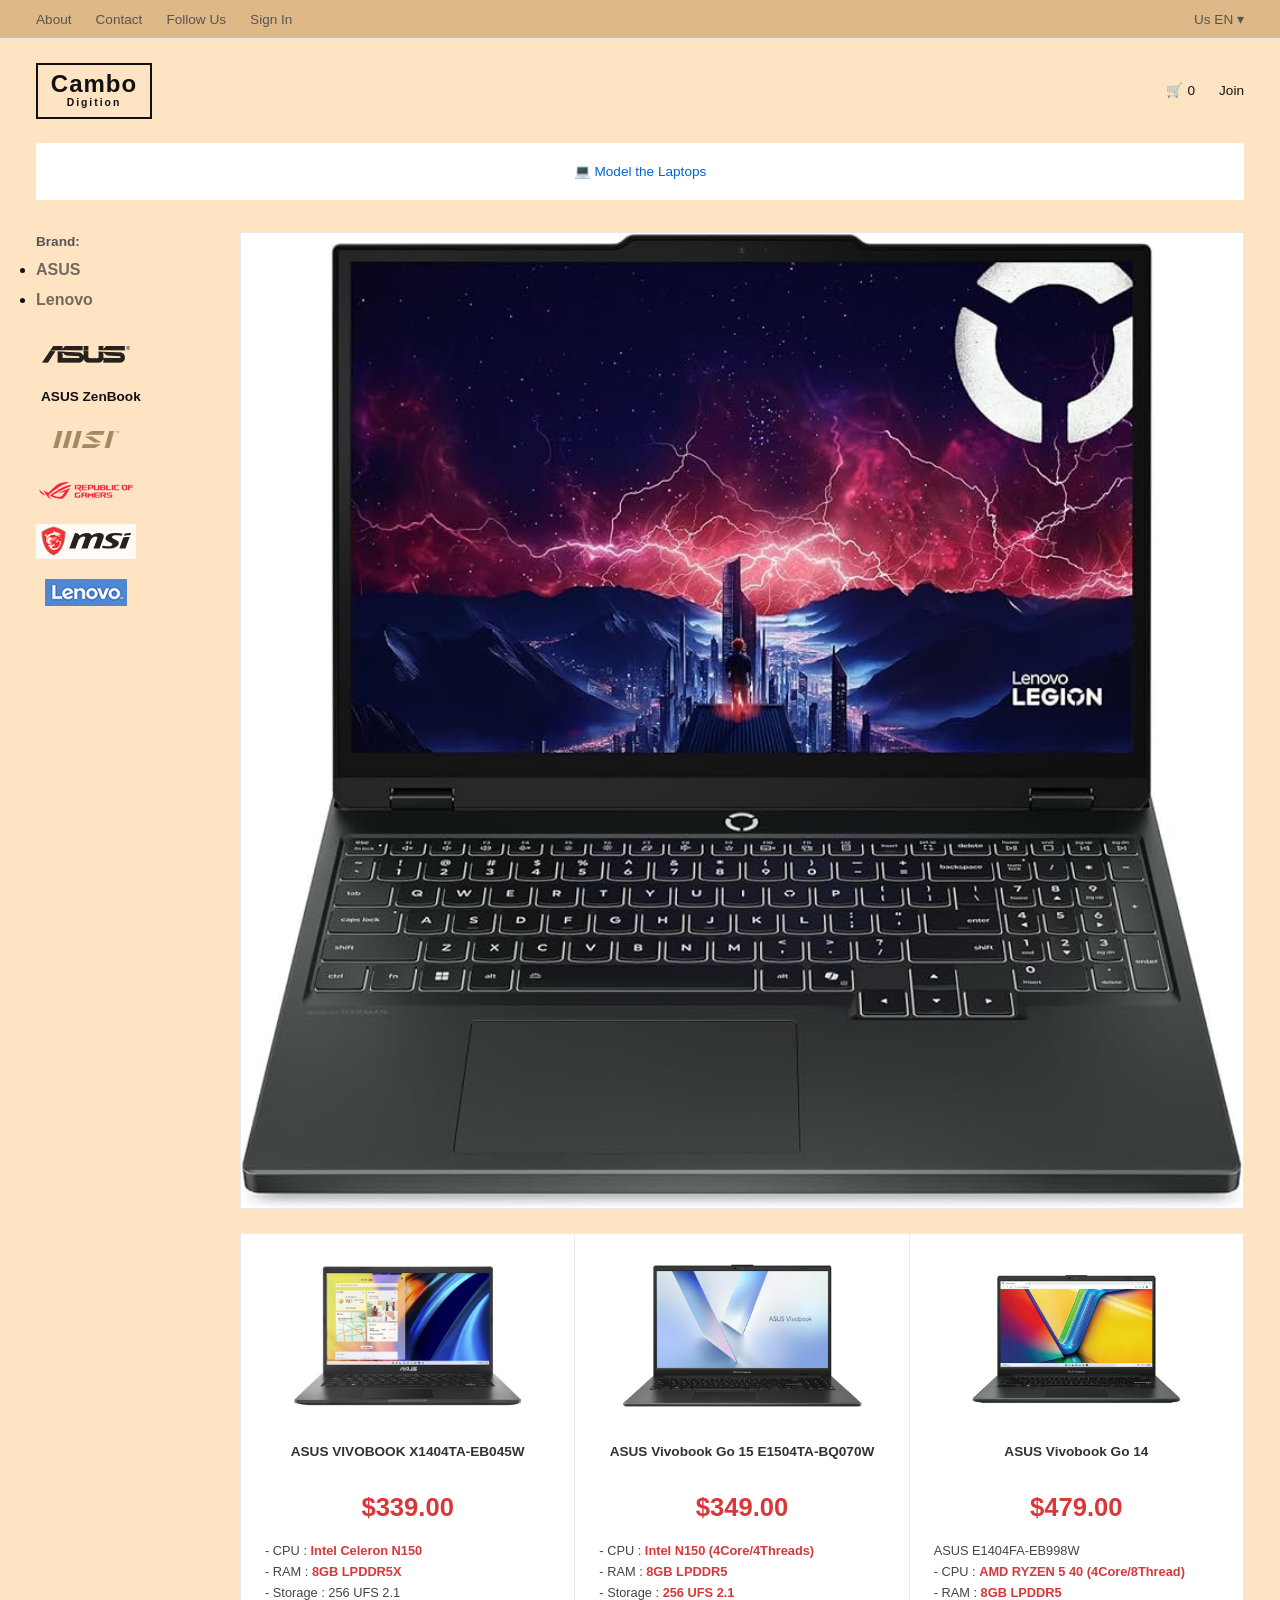
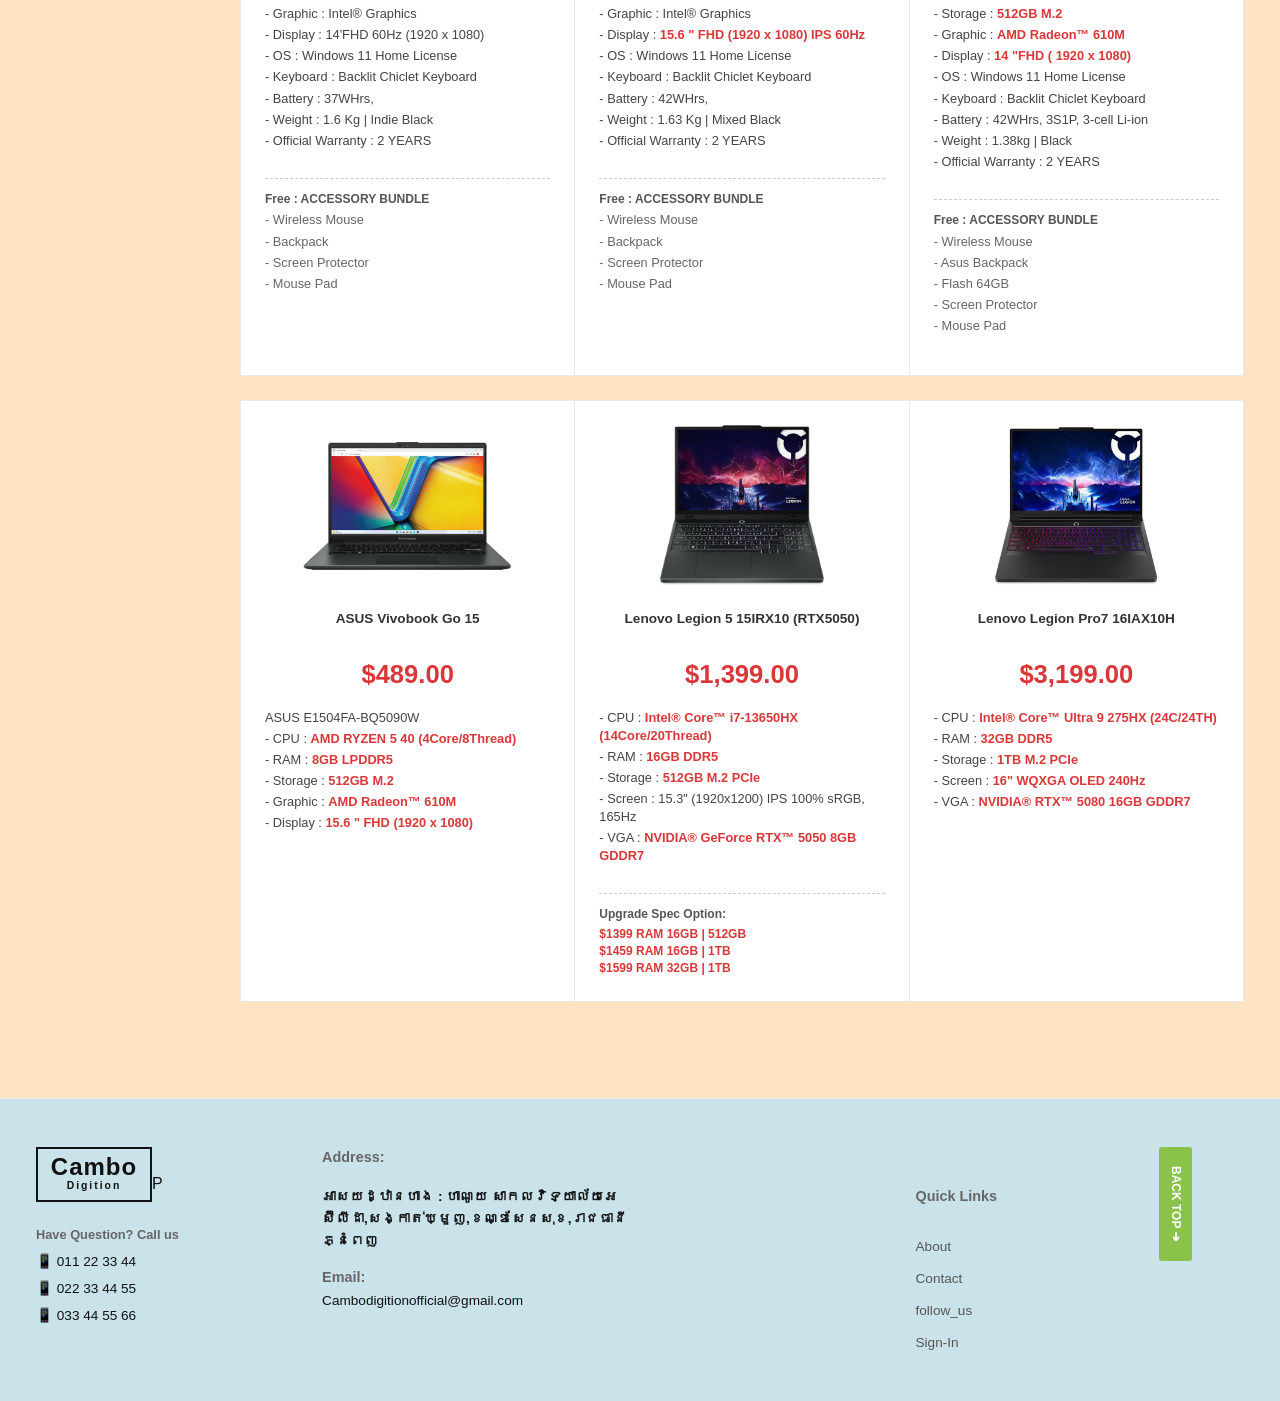
<file: index.html>
<!DOCTYPE html>
<html lang="en">
<head>
    <meta charset="UTF-8">
    <meta name="viewport" content="width=device-width, initial-scale=1.0">
    <title>Cambo Digition | Premium Laptops & Hardware Marketplace</title>
    <link rel="stylesheet" href="style.css">
</head>
<body>
    <!-- the of bar that contain other function-->
    <div class="top-bar">
        <div class="app-container top-bar-content">
            <div class="top-links">
                <a href="about.html">About</a>
                <a href="contact.html">Contact</a>
                <a href="follow_us.html">Follow Us</a>
                <a href="sign_in.html">Sign In</a>
            </div>
            <div><span> Us EN ▾</span></div>
        </div>
    </div>

    <div class="app-container">
        
        <!--1 Header Branding Layout Block -->
        <header class="main-header">
            <a href="index.html" class="brand-block">
                <div class="brand-title">Cambo</div>
                <div class="brand-subtitle">Digition</div>
            </a>
            
            <div class="header-actions">
                <div class="action-item">🛒 <span>0</span></div>
                <div class="action-item"><span>Join</span></div>
            </div>
        </header>
        <!-- Category Menu Tab Strips -->
        <nav class="category-nav">
            <a href="index.html" class="category-tab tab-active">
                <span>💻 Model the Laptops</span>
            </a>
        </nav>

        <!-- Catalog Structural Layout Frame -->
        <div class="catalog-layout">
            
            <!-- Left Side-Bar Brand the computer Column -->
            <aside class="filter-sidebar">
                <div>
                    <h3 class="filter-heading">Brand:</h3>
                    <div class="brand-logo-list">
                        
                        <ul class="brand-menu">
                            <li><a href="#asus-section">ASUS</a></li>  
                            <li><a href="#lenovo-section">Lenovo</a></li>
                        </ul>
                        
                        <div class="brand-logo-item">
                            <img src="logo/75c3f237cb3177d529f475d3bd3c51a7.png" alt="ASUS">
                        </div>
                        <div class="brand-logo-item" style="font-size: 0.85rem; font-weight: bold; padding-left: 5px; color:#111;">ASUS ZenBook</div>
                        <div class="brand-logo-item"><img src="logo/391b9a7bffd74466f9b412ed19232a05.png" alt="TUF Gaming"></div>
                        <div class="brand-logo-item"><img src="logo/cd146f6e2349bcfbe1e9c8da40c69d90 (1).png" alt="ROG"></div>
                        <div class="brand-logo-item"><img src="logo/e572deb6d5eee9f76ace3626e8635d40.png" alt="MSI"></div>
                        <div class="brand-logo-item"><img src="logo/75410c79a96946be77b270ebc4dbcfa5.png" alt="Lenovo"></div>
                    </div>
                </div>
            </aside>

            <!-- Right Workspace Stream Frame Area -->
            <main class="product-stream">
                
                <!-- Main Promo Banner Space -->
                <div class="banner-showcase">
                    <img src="image/e38a5858ab1603062c0b8196fdf7963d.jpg" alt="ASUS Vivobook Showcase Banner" class="banner-img">
                </div>

                <!-- Product Catalog Matrix Frame Row 1 -->
                <div class="products-matrix">
                    
                    <!-- Item 1: Vivobook X1404TA -->
                    <div class="product-card">
                        <div class="product-image-wrap">
                
                            <article id="asus-section">
                                <img src="image/8ee0d786699636bbd8e18778764b02e9.jpg" alt="ASUS VIVOBOOK X1404TA" class="product-thumb">
                            </article>
                        </div>
                        <div class="product-meta-wrap">
                            <div class="product-model">ASUS VIVOBOOK X1404TA-EB045W</div>
                            <div class="product-price">$339.00</div>
                            <ul class="specs-list">
                                <li>- CPU : <span class="spec-highlight">Intel Celeron N150</span></li>
                                <li>- RAM : <span class="spec-highlight">8GB LPDDR5X</span></li>
                                <li>- Storage : 256 UFS 2.1</li>
                                <li>- Graphic : Intel® Graphics</li>
                                <li>- Display : 14'FHD 60Hz (1920 x 1080)</li>
                                <li>- OS : Windows 11 Home License</li>
                                <li>- Keyboard : Backlit Chiclet Keyboard</li>
                                <li>- Battery : 37WHrs,</li>
                                <li>- Weight : 1.6 Kg | Indie Black</li>
                                <li>- Official Warranty : 2 YEARS</li>
                            </ul>
                            <div class="bundle-divider"></div>
                            <div class="bundle-title">Free : ACCESSORY BUNDLE</div>
                            <ul class="specs-list" style="color: #666;">
                                <li>- Wireless Mouse</li>
                                <li>- Backpack</li>
                                <li>- Screen Protector</li>
                                <li>- Mouse Pad</li>
                            </ul>
                        </div>
                    </div>

                    <!-- Item 2: Vivobook Go 15 -->
                    <div class="product-card">
                        <div class="product-image-wrap">
                            <img src="image/99df86f6e25ce4b0295780bd8635b38d.jpg" alt="ASUS Vivobook Go 15" class="product-thumb">
                        </div>
                        <div class="product-meta-wrap">
                            <div class="product-model">ASUS Vivobook Go 15 E1504TA-BQ070W</div>
                            <div class="product-price">$349.00</div>
                            <ul class="specs-list">
                                <li>- CPU : <span class="spec-highlight">Intel N150 (4Core/4Threads)</span></li>
                                <li>- RAM : <span class="spec-highlight">8GB LPDDR5</span></li>
                                <li>- Storage : <span class="spec-highlight">256 UFS 2.1</span></li>
                                <li>- Graphic : Intel® Graphics</li>
                                <li>- Display : <span class="spec-highlight">15.6 " FHD (1920 x 1080) IPS 60Hz</span></li>
                                <li>- OS : Windows 11 Home License</li>
                                <li>- Keyboard : Backlit Chiclet Keyboard</li>
                                <li>- Battery : 42WHrs,</li>
                                <li>- Weight : 1.63 Kg | Mixed Black</li>
                                <li>- Official Warranty : 2 YEARS</li>
                            </ul>
                            <div class="bundle-divider"></div>
                            <div class="bundle-title">Free : ACCESSORY BUNDLE</div>
                            <ul class="specs-list" style="color: #666;">
                                <li>- Wireless Mouse</li>
                                <li>- Backpack</li>
                                <li>- Screen Protector</li>
                                <li>- Mouse Pad</li>
                            </ul>
                        </div>
                    </div>

                    <!-- Item 3: Vivobook Go 14 -->
                    <div class="product-card">
                        <div class="product-image-wrap">
                            <img src="image/6dc61b42056f2507e4e068e955298b10.jpg" alt="ASUS Vivobook Go 14" class="product-thumb">
                        </div>
                        <div class="product-meta-wrap">
                            <div class="product-model">ASUS Vivobook Go 14</div>
                            <div class="product-price">$479.00</div>
                            <p style="font-size:0.8rem; color:#444; margin-bottom:0.2rem;">ASUS E1404FA-EB998W</p>
                            <ul class="specs-list">
                                <li>- CPU : <span class="spec-highlight">AMD RYZEN 5 40 (4Core/8Thread)</span></li>
                                <li>- RAM : <span class="spec-highlight">8GB LPDDR5</span></li>
                                <li>- Storage : <span class="spec-highlight">512GB M.2</span></li>
                                <li>- Graphic : <span class="spec-highlight">AMD Radeon™ 610M</span></li>
                                <li>- Display : <span class="spec-highlight">14 "FHD ( 1920 x 1080)</span></li>
                                <li>- OS : Windows 11 Home License</li>
                                <li>- Keyboard : Backlit Chiclet Keyboard</li>
                                <li>- Battery : 42WHrs, 3S1P, 3-cell Li-ion</li>
                                <li>- Weight : 1.38kg | Black</li>
                                <li>- Official Warranty : 2 YEARS</li>
                            </ul>
                            <div class="bundle-divider"></div>
                            <div class="bundle-title">Free : ACCESSORY BUNDLE</div>
                            <ul class="specs-list" style="color: #666;">
                                <li>- Wireless Mouse</li>
                                <li>- Asus Backpack</li>
                                <li>- Flash 64GB</li>
                                <li>- Screen Protector</li>
                                <li>- Mouse Pad</li>
                            </ul>
                        </div>
                    </div>

                </div>

                <!-- Product Catalog Matrix Frame Row 2 -->
                <div class="products-matrix">
                    
                    <!-- Item 4: Vivobook Go 15 ($489) -->
                    <div class="product-card">
                        <div class="product-image-wrap">
                            <img src="image/a825ead03aa4f31d2731508a634f7185.jpg" alt="ASUS Vivobook Go 15" class="product-thumb">
                        </div>
                        <div class="product-meta-wrap">
                            <div class="product-model">ASUS Vivobook Go 15</div>
                            <div class="product-price">$489.00</div>
                            <p style="font-size:0.8rem; color:#444; margin-bottom:0.2rem;">ASUS E1504FA-BQ5090W</p>
                            <ul class="specs-list">
                                <li>- CPU : <span class="spec-highlight">AMD RYZEN 5 40 (4Core/8Thread)</span></li>
                                <li>- RAM : <span class="spec-highlight">8GB LPDDR5</span></li>
                                <li>- Storage : <span class="spec-highlight">512GB M.2</span></li>
                                <li>- Graphic : <span class="spec-highlight">AMD Radeon™ 610M</span></li>
                                <li>- Display : <span class="spec-highlight">15.6 " FHD (1920 x 1080)</span></li>
                            </ul>
                        </div>
                    </div>

                    <!-- Item 5: Legion 5 Gaming Flagship -->
                    <div class="product-card">
                        <!-- បង្កើត ID ត្រឹមត្រូវសម្រាប់ផ្នែក Lenovo -->
                        <article id="lenovo-section">
                            <div class="product-image-wrap">
                                <img src="image/e38a5858ab1603062c0b8196fdf7963d (1).jpg" alt="Lenovo Legion 5" class="product-thumb">
                            </div>
                        </article>
                        <div class="product-meta-wrap">
                            <div class="product-model">Lenovo Legion 5 15IRX10 (RTX5050)</div>
                            <div class="product-price">$1,399.00</div>
                            <ul class="specs-list">
                                <li>- CPU : <span class="spec-highlight">Intel® Core™ i7-13650HX (14Core/20Thread)</span></li>
                                <li>- RAM : <span class="spec-highlight">16GB DDR5</span></li>
                                <li>- Storage : <span class="spec-highlight">512GB M.2 PCIe</span></li>
                                <li>- Screen : 15.3" (1920x1200) IPS 100% sRGB, 165Hz</li>
                                <li>- VGA : <span class="spec-highlight">NVIDIA® GeForce RTX™ 5050 8GB GDDR7</span></li>
                            </ul>
                            <div class="bundle-divider"></div>
                            <div class="bundle-title">Upgrade Spec Option:</div>
                            <p style="font-size:0.75rem; color:#d9383a; font-weight:bold;">$1399 RAM 16GB | 512GB<br>$1459 RAM 16GB | 1TB<br>$1599 RAM 32GB | 1TB</p>
                        </div>
                    </div>

                    <!-- Item 6: Legion Pro 7 Ultimate Beast -->
                    <div class="product-card">
                        <div class="product-image-wrap">
                            <img src="image/1b0349a175f99da1dc8e87023c9e27e5.jpg" alt="Lenovo Legion Pro 7" class="product-thumb">
                        </div>
                        <div class="product-meta-wrap">
                            <div class="product-model">Lenovo Legion Pro7 16IAX10H</div>
                            <div class="product-price">$3,199.00</div>
                            <ul class="specs-list">
                                <li>- CPU : <span class="spec-highlight">Intel® Core™ Ultra 9 275HX (24C/24TH)</span></li>
                                <li>- RAM : <span class="spec-highlight">32GB DDR5</span></li>
                                <li>- Storage : <span class="spec-highlight">1TB M.2 PCIe</span></li>
                                <li>- Screen : <span class="spec-highlight">16" WQXGA OLED 240Hz</span></li>
                                <li>- VGA : <span class="spec-highlight">NVIDIA® RTX™ 5080 16GB GDDR7</span></li>
                            </ul>
                        </div>
                    </div>

                </div>

            </main>
        </div>
    </div>

    <!-- Complete Structured Regional Footer Frame Base -->
    <footer class="store-footer">
        <div class="app-container footer-grid">
            <div>
                <a href="index.html" class="brand-block" style="margin-bottom: 1rem;">
                    <div class="brand-title">Cambo</div>
                    <div class="brand-subtitle">Digition</div>
                </a>P
                <div class="footer-col-title" style="margin-top:0.5rem; font-size:0.8rem; margin-bottom:0.5rem;">Have Question? Call us</div>
                <div class="contact-phone-list">
                    <div>📱 011 22 33 44</div>
                    <div>📱 022 33 44 55</div>
                    <div>📱 033 44 55 66</div>
                </div>
            </div>

            <div>
                <div class="footer-col-title">Address:</div>
                <p class="khmer-address">
                    អាសយដ្ឋានហាង : ហាណូយ​ សាកលវិទ្យាល័យអេស៊ីលីដា​,សង្កាត់ឃ្មួញ,ខណ្ឌសែនសុខ,រាជធានីភ្នំពេញ
                </p>
                <div class="footer-col-title" style="margin-top: 1rem; margin-bottom: 0.2rem;">Email:</div>
                <p style="font-size: 0.85rem;">Cambodigitionofficial@gmail.com</p>
            </div>

            <div>
               
         <ul class="footer-links-list"> </ul>
            </div>

            <div>
                <div class="footer-col-title">&nbsp;</div>
                <ul class="footer-links-list">
                    <div class="footer-col-title">Quick Links</div>
                    <li><a href="about.html">About</a></li>
                    <li><a href="contact.html">Contact</a></li>
                    <li><a href="follow_us.html">follow_us</a></li>
                    <li><a href="sign_in.html">Sign-In</a></li>
                </ul>
            </div>

            <div>
                <div class="back-top-indicator" onclick="window.scrollTo({top: 0, behavior: 'smooth'});">BACK TOP ➔</div>
            </div>

        </div>
    </footer>

</body>
</html>
</file>
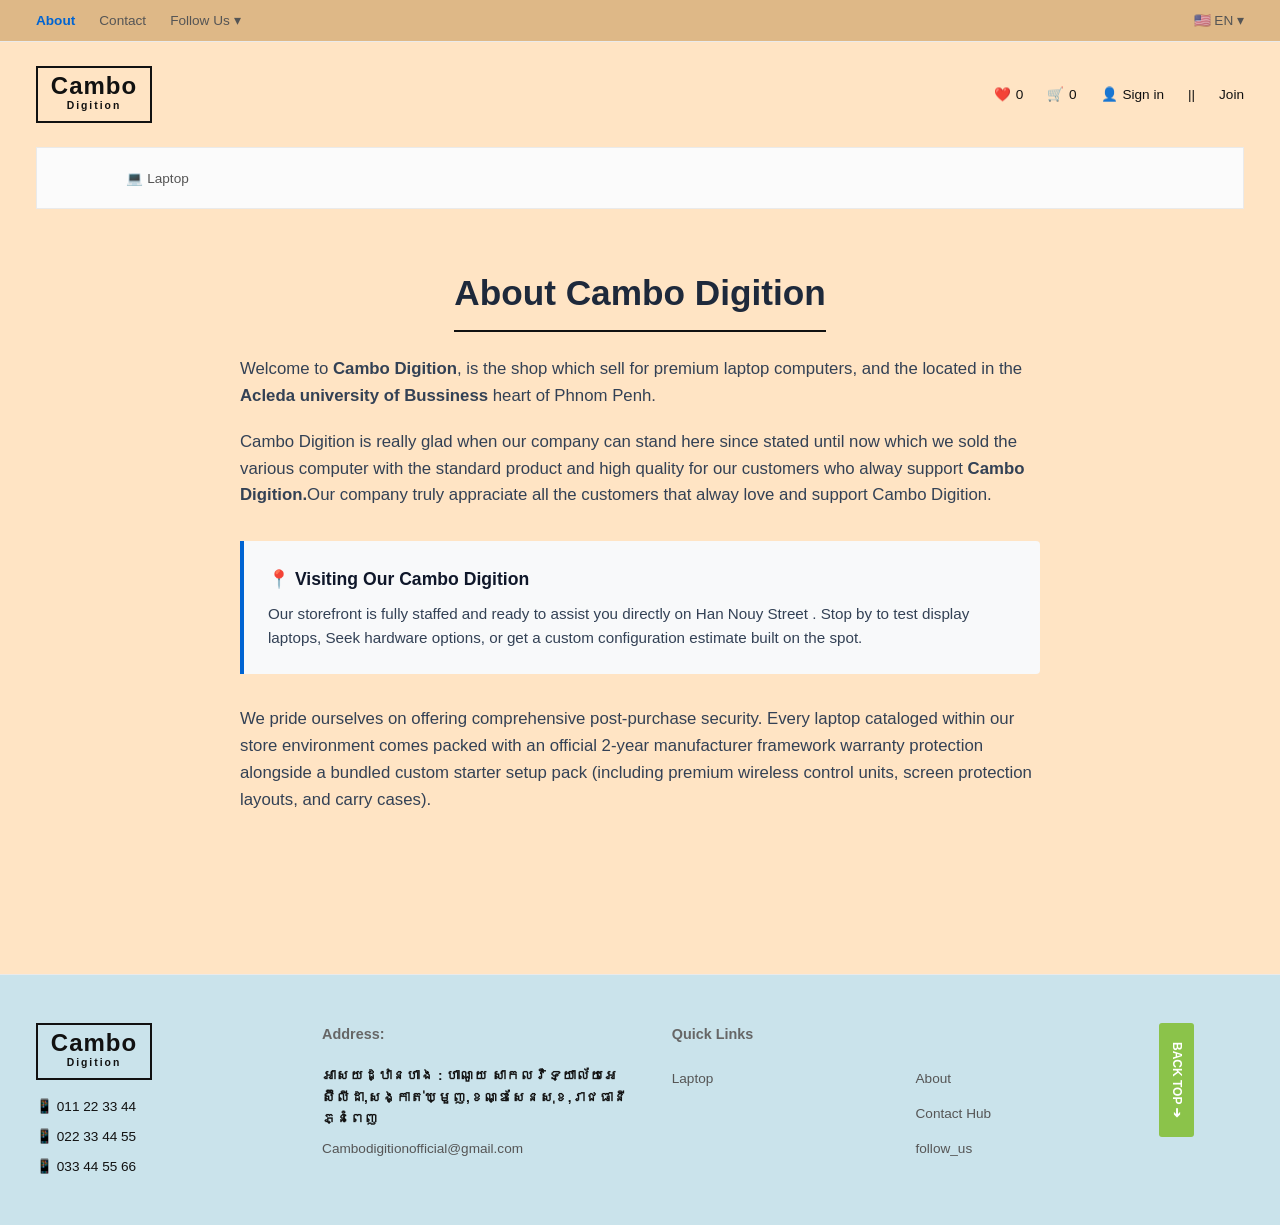
<file: about.html>
<!DOCTYPE html>
<html lang="en">
<head>
    <meta charset="UTF-8">
    <meta name="viewport" content="width=device-width, initial-scale=1.0">
    <title>About Us | TK CUSTOM</title>
    <style>
        /* --- CORE STYLING VARIABLES & RESET --- */
        :root {
            --bg-white: #ffffff;
            --bg-light: #f8f9fa;
            --border-grid: #eaeaea;
            --text-dark: #111111;
            --text-gray: #555555;
            --price-red: #d9383a;
            --link-blue: #0064d2;
            --btn-green: #8bc34a;
        }

        * {
            margin: 0;
            padding: 0;
            box-sizing: border-box;
        }

        body {
             background-color:bisque;
            color: var(--text-dark);
            font-family: -apple-system, BlinkMacSystemFont, "Segoe UI", Roboto, Arial, sans-serif;
            line-height: 1.6;
        }

        .app-container {
            max-width: 1240px;
            margin: 0 auto;
            padding: 0 1rem;
        }

        /* --- Top Utility Strip --- */
        .top-bar {
            border-bottom: 1px solid var(--border-grid);
            padding: 0.6rem 0;
            font-size: 0.85rem;
            color: var(--text-gray);
             background-color: burlywood;
        }

        .top-bar-content {
            display: flex;
            justify-content: space-between;
            align-items: center;
        }

        .top-links {
            display: flex;
            gap: 1.5rem;
        }

        .top-links a {
            color: var(--text-gray);
            text-decoration: none;
        }

        .top-links a.active {
            color: var(--link-blue);
            font-weight: 600;
        }

        .top-links a:hover {
            color: var(--text-dark);
        }

        /* --- Social Popover / Follow Us Badge --- */
        .follow-badge {
            position: relative;
            cursor: pointer;
        }
        
        .follow-badge:hover .social-dropdown {
            display: block;
        }

        .social-dropdown {
            display: none;
            position: absolute;
            top: 100%;
            left: 0;
            background: #ffffff;
            border: 1px solid var(--border-grid);
            border-radius: 4px;
            padding: 0.5rem 1rem;
            z-index: 100;
            min-width: 150px;
            box-shadow: 0 2px 8px rgba(0,0,0,0.1);
        }

        .social-dropdown a {
            display: block;
            padding: 0.3rem 0;
            color: var(--text-gray);
            text-decoration: none;
            font-size: 0.85rem;
        }

        .social-dropdown a:hover {
            color: var(--link-blue);
        }

        /* --- Brand Control Header --- */
        .main-header {
            padding: 1.5rem 0;
            display: flex;
            justify-content: space-between;
            align-items: center;
        }

        .brand-block {
            border: 2px solid var(--text-dark);
            padding: 0.4rem 0.8rem;
            text-align: center;
            text-decoration: none;
            color: var(--text-dark);
            display: inline-block;
        }

        .brand-title {
            font-size: 1.5rem;
            font-weight: 900;
            letter-spacing: 1px;
            line-height: 1;
        }

        .brand-subtitle {
            font-size: 0.65rem;
            font-weight: 700;
            letter-spacing: 2px;
        }

        .header-actions {
            display: flex;
            align-items: center;
            gap: 1.5rem;
            font-size: 0.85rem;
        }

        .action-item {
            display: flex;
            align-items: center;
            gap: 0.3rem;
            cursor: pointer;
            text-decoration: none;
            color: inherit;
        }

        /* --- Navigation Segment Tabs --- */
        .category-nav {
            display: grid;
            grid-template-columns: repeat(5, 1fr);
            border: 1px solid var(--border-grid);
            text-align: center;
            background: #fbfbfb;
            margin-bottom: 2.5rem;
        }

        .category-tab {
            padding: 1.2rem 0;
            border-right: 1px solid var(--border-grid);
            text-decoration: none;
            color: var(--text-gray);
            font-size: 0.85rem;
            font-weight: 500;
            display: flex;
            align-items: center;
            justify-content: center;
            gap: 0.6rem;
        }

        .category-tab:last-child {
            border-right: none;
        }

        .category-tab:hover {
            background-color: #f1f5f9;
        }

        /* --- ABOUT PAGE MAIN WORKSPACE --- */
        .about-workspace {
            padding: 1rem 0 4rem 0;
            max-width: 800px;
            margin: 0 auto;
        }

        .about-heading {
            font-size: 2.2rem;
            font-weight: 800;
            color: #1e293b;
            margin-bottom: 1.5rem;
            text-align: center;
            border-bottom: 2px solid var(--text-dark);
            padding-bottom: 0.5rem;
            display: inline-block;
        }

        .heading-container {
            text-align: center;
        }

        .about-text-block {
            margin-bottom: 2rem;
            color: #334155;
            font-size: 1.05rem;
        }

        .about-text-block p {
            margin-bottom: 1.2rem;
        }

        .highlight-box {
            background-color: var(--bg-light);
            border-left: 4px solid var(--link-blue);
            padding: 1.5rem;
            margin: 2rem 0;
            border-radius: 0 4px 4px 0;
        }

        .highlight-title {
            font-weight: 700;
            font-size: 1.1rem;
            color: #0f172a;
            margin-bottom: 0.5rem;
        }

        /* --- FOOTER GRID LAYOUT --- */
        .store-footer {
            border-top: 1px solid var(--border-grid);
            padding: 3rem 0;
            margin-top: 4rem;
            background-color: #cae3eb;
        }

        .footer-grid {
            display: grid;
            grid-template-columns: 1.2fr 1.5fr 1fr 1fr 0.4fr;
            gap: 2rem;
        }

        .footer-col-title {
            font-size: 0.9rem;
            font-weight: 700;
            color: #666;
            margin-bottom: 1.2rem;
        }

        .contact-phone-list {
            display: flex;
            flex-direction: column;
            gap: 0.5rem;
            font-size: 0.85rem;
        }

        .khmer-address {
            font-size: 0.85rem;
            line-height: 1.6;
            font-weight: 600;
        }

        .footer-links-list {
            list-style: none;
            display: flex;
            flex-direction: column;
            gap: 0.6rem;
        }

        .footer-links-list a {
            text-decoration: none;
            font-size: 0.85rem;
            color: #555;
        }

        .footer-links-list a:hover {
            color: var(--link-blue);
        }

        .back-top-indicator {
            background-color: var(--btn-green);
            color: #ffffff;
            display: inline-flex;
            align-items: center;
            justify-content: center;
            padding: 1.2rem 0.5rem;
            font-weight: 700;
            font-size: 0.75rem;
            text-transform: uppercase;
            writing-mode: vertical-rl;
            text-orientation: mixed;
            border-radius: 3px;
            cursor: pointer;
            justify-self: end;
        }

        /* --- RESPONSIVE MEDIA BREAKS --- */
        @media (max-width: 768px) {
            .footer-grid {
                grid-template-columns: 1fr;
                gap: 2.5rem;
            }
            .category-nav {
                grid-template-columns: repeat(3, 1fr);
            }
        }
    </style>
</head>
<body>

    <div class="top-bar">
        <div class="app-container top-bar-content">
            <div class="top-links">
                <a href="about.html" class="active">About</a>
                <a href="contact.html">Contact</a>
                <div class="follow-badge">
                    <span>Follow Us ▾</span>
                    <div class="social-dropdown">
                        <a href="https://facebook.com" target="_blank">📘 Facebook</a>
                        <a href="https://telegram.org" target="_blank">✈️ Telegram</a>
                        <a href="https://instagram.com" target="_blank">📸 Instagram</a>
                    </div>
                </div>
            </div>
            <div><span>🇺🇸 EN ▾</span></div>
        </div>
    </div>

    <div class="app-container">
        
        <header class="main-header">
            <a href="index.html" class="brand-block">
                <div class="brand-title">Cambo</div>
                <div class="brand-subtitle">Digition</div>
            </a>
            
            <div class="header-actions">
                <div class="action-item">❤️ <span>0</span></div>
                <div class="action-item">🛒 <span>0</span></div>
                <a href="sign_in.html" class="action-item">👤 <span>Sign in</span></a>
                <div>||</div>
                <a href="sign_in.html" class="action-item"><span>Join</span></a>
            </div>
        </header>

        <nav class="category-nav">
            <a href="index.html" class="category-tab"><span>💻 Laptop</span></a>
           
        </nav>

        <main class="about-workspace">
            <div class="heading-container">
                <h1 class="about-heading">About Cambo Digition</h1>
            </div>
            
            <div class="about-text-block">
                <p>Welcome to <strong>Cambo Digition</strong>, is the shop which sell for premium laptop computers, and the located in the <strong>Acleda university of Bussiness </strong>heart of Phnom Penh.</p>
                
                <p>Cambo Digition is really glad when our company can stand here since stated until now which we sold the various computer with the standard product and high quality for our customers who alway support <strong>Cambo Digition.</strong>Our company truly appraciate all the customers that alway love and support Cambo Digition.</p>
                
                <div class="highlight-box">
                    <div class="highlight-title">📍 Visiting Our Cambo Digition </div>
                    <p style="margin: 0; font-size: 0.95rem;">Our storefront is fully staffed and ready to assist you directly on <srtong>Han Nouy Street</srtong> . Stop by to test display laptops, Seek hardware options, or get a custom configuration estimate built on the spot.</p>
                </div>

                <p>We pride ourselves on offering comprehensive post-purchase security. Every laptop cataloged within our store environment comes packed with an official 2-year manufacturer framework warranty protection alongside a bundled custom starter setup pack (including premium wireless control units, screen protection layouts, and carry cases).</p>
            </div>
        </main>

    </div>

    <footer class="store-footer">
        <div class="app-container footer-grid">
            <div>
                <a href="index.html" class="brand-block" style="margin-bottom: 1rem;">
                    <div class="brand-title">Cambo</div>
                    <div class="brand-subtitle">Digition</div>
                </a>
                <div class="contact-phone-list">
                    <div>📱 011 22 33 44</div>
                    <div>📱 022 33 44 55</div>
                    <div>📱 033 44 55 66</div>
                </div>

            </div>
             <diV>
                <div class="footer-col-title">Address:</div>
                <p class="khmer-address">អាសយដ្ឋានហាង : ហាណូយ​ សាកលវិទ្យាល័យអេស៊ីលីដា​,សង្កាត់ឃ្មួញ,ខណ្ឌសែនសុខ,រាជធានីភ្នំពេញ</p>
                <p style="font-size: 0.85rem; margin-top:0.5rem; color: var(--text-gray);">Cambodigitionofficial@gmail.com</p>
            </div>

            <div>
                <div class="footer-col-title">Quick Links</div>
                <ul class="footer-links-list">
                    <li><a href="index.html">Laptop</a></li>
                </ul>
            </div>

            <div>
                <div class="footer-col-title">&nbsp;</div>
                <ul class="footer-links-list">
                    <li><a href="about.html">About</a></li>
                    <li><a href="contact.html">Contact Hub</a></li>
                    <li><a href="follow_us.html">follow_us</a></li>
                </ul>
            </div>

            <div>
                <div class="back-top-indicator" onclick="window.scrollTo({top: 0, behavior: 'smooth'});">BACK TOP ➔</div>
            </div>
        </div>
    </footer>

</body>
</html>
</file>
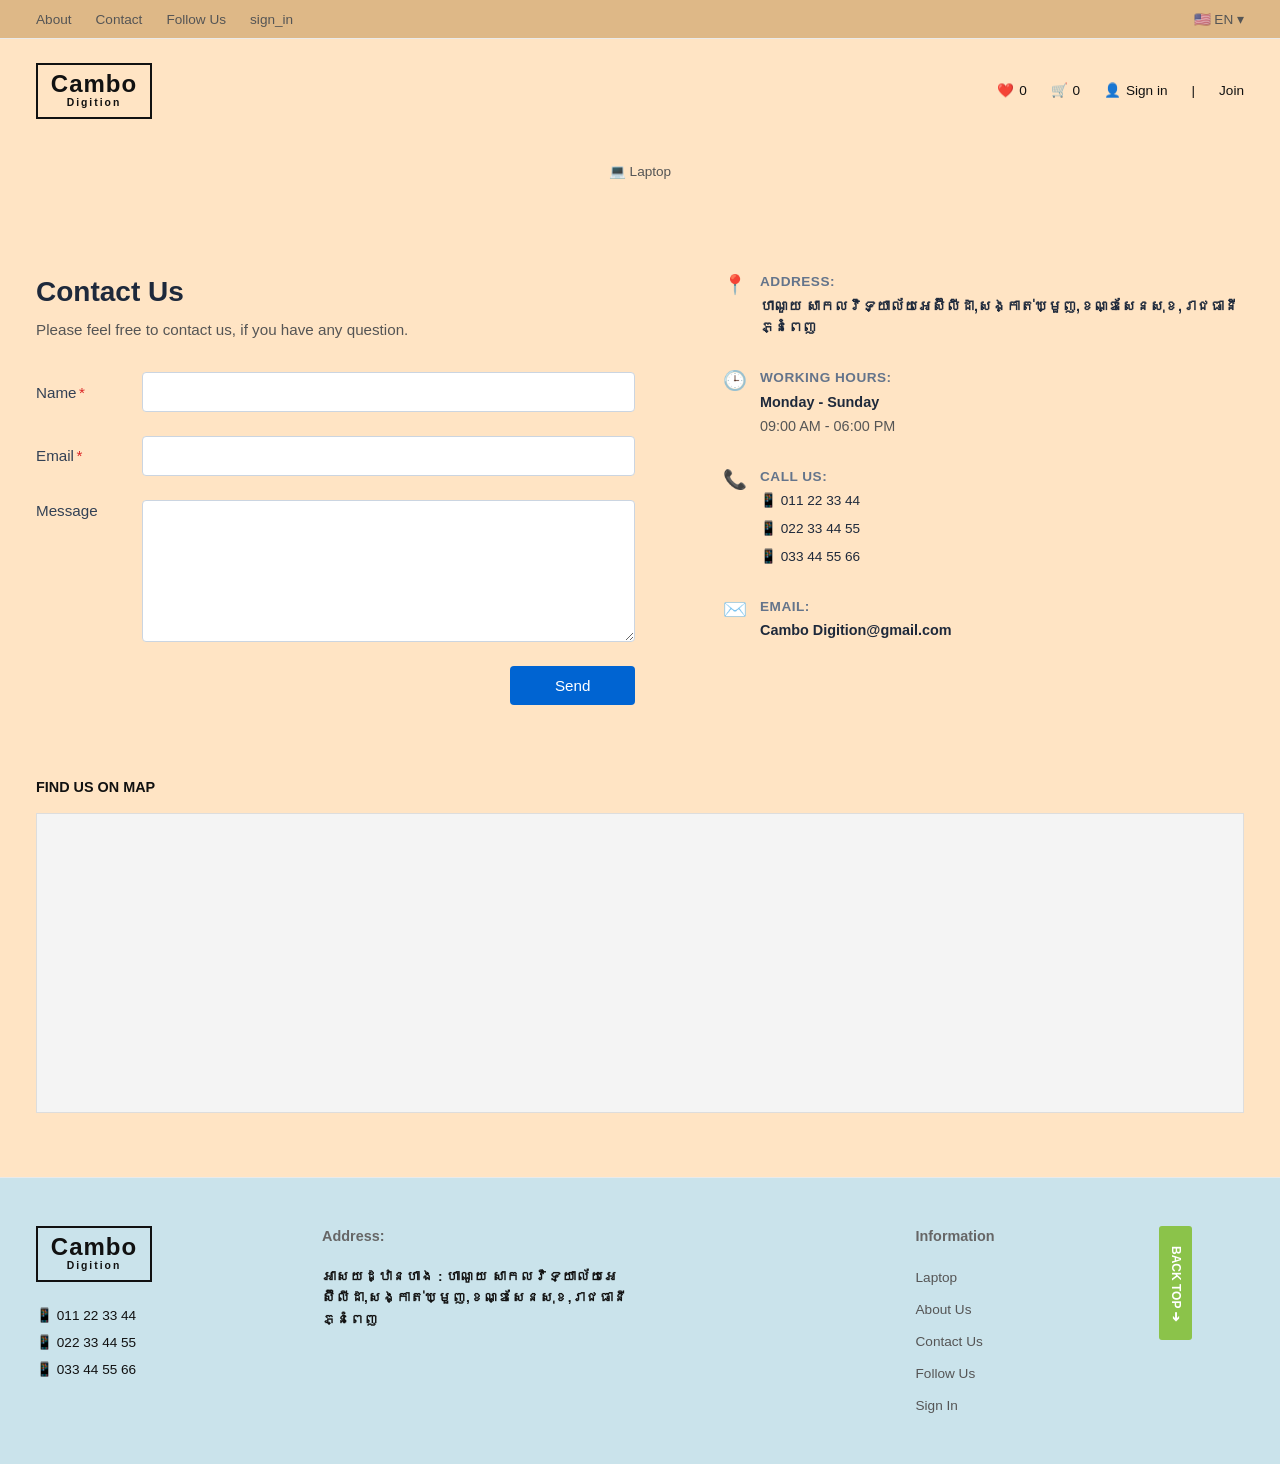
<file: Contact.html>
<!DOCTYPE html>
<html lang="en">
<head>
    <meta charset="UTF-8">
    <meta name="viewport" content="width=device-width, initial-scale=1.0">
    <title>Contact Us | TK CUSTOM</title>
    <link rel="stylesheet" href="style.css">
</head>
<body>

    <div class="top-bar">
        <div class="app-container top-bar-content">
            <div class="top-links">
                <a href="about.html">About</a>
                <a href="contact.html">Contact</a>
                <a href="follow_us.html">Follow Us</a>
                <a href="sign_in.html">sign_in</a>
            </div>
            <div><span>🇺🇸 EN ▾</span></div>
        </div>
    </div>

    <div class="app-container">
        
        <header class="main-header">
            <a href="index.html" class="brand-block">
                <div class="brand-title">Cambo</div>
                <div class="brand-subtitle">Digition</div>
            </a>
            
            <div class="header-actions">
                <div class="action-item">❤️ <span>0</span></div>
                <div class="action-item">🛒 <span>0</span></div>
                <a href="sign_in.html" class="action-item" style="text-decoration: none; color: inherit;">👤 <span>Sign in</span></a>
                <div>|</div>
                <div class="action-item"><span>Join</span></div>
            </div>
        </header>

        <nav class="category-nav" style="margin-bottom: 2rem;">
            <a href="index.html" class="category-tab"><span>💻 Laptop</span></a>
        </nav>

        <div class="contact-workspace">
            
            <section>
                <h1 class="contact-heading">Contact Us</h1>
                <p class="contact-subtext">Please feel free to contact us, if you have any question.</p>
                
                <form class="native-contact-form" onsubmit="event.preventDefault(); alert('Message logged successfully.');">
                    <div class="form-row">
                        <label for="c-name">Name<span class="required-star">*</span></label>
                        <input type="text" id="c-name" required>
                    </div>

                    <div class="form-row">
                        <label for="c-email">Email<span class="required-star">*</span></label>
                        <input type="email" id="c-email" required>
                    </div>

                    <div class="form-row textarea-row">
                        <label for="c-msg">Message</label>
                        <textarea id="c-msg" rows="7"></textarea>
                    </div>

                    <div class="submit-container">
                        <button type="submit" class="btn-blue-send">Send</button>
                    </div>
                </form>
            </section>

            <aside class="info-sidebar-block">
                
                <div class="info-section-node">
                    <div class="info-icon">📍</div>
                    <div class="info-text-wrap">
                        <div class="info-title">ADDRESS:</div>
                        <div class="info-detail-content" style="font-weight: 600;">
                    <p>ហាណូយ​ សាកលវិទ្យាល័យអេស៊ីលីដា​,សង្កាត់ឃ្មួញ,ខណ្ឌសែនសុខ,រាជធានីភ្នំពេញ</P>
               
                        </div>
                    </div>
                </div>

                <div class="info-section-node">
                    <div class="info-icon">🕒</div>
                    <div class="info-text-wrap">
                        <div class="info-title">WORKING HOURS:</div>
                        <div class="info-detail-content">
                            <strong>Monday - Sunday</strong><br>
                            <span style="color:#555; display:inline-block; margin-top:0.2rem;">09:00 AM - 06:00 PM</span>
                        </div>
                    </div>
                </div>

                <div class="info-section-node">
                    <div class="info-icon">📞</div>
                    <div class="info-text-wrap">
                        <div class="info-title">CALL US:</div>
                        <div class="info-detail-content contact-phone-list" style="font-weight: 600Px;">
                            <div>📱 011 22 33 44</div>
                            <div>📱 022 33 44 55</div>
                            <div>📱 033 44 55 66</div>
                        </div>
                    </div>
                </div>

                <div class="info-section-node">
                    <div class="info-icon">✉️</div>
                    <div class="info-text-wrap">
                        <div class="info-title">EMAIL:</div>
                        <div class="info-detail-content" style="font-weight: 700;">
                            Cambo Digition@gmail.com
                        </div>
                    </div>
                </div>

            </aside>

        </div>

        <section style="margin-top: 2rem;">
            <h3 style="font-size:0.9rem; font-weight:800; text-transform:uppercase; margin-bottom:1rem;">Find Us On Map</h3>
            <div style="width:100%; height:300px; background:#f4f4f4; border:1px solid #ddd; display:flex; align-items:center; justify-content:center; color:#999; font-size:0.9rem;">
               <iframe src="https://www.google.com/maps/embed?pb=!1m18!1m12!1m3!1d5314.768313056409!2d104.85460093212954!3d11.628895226513428!2m3!1f0!2f0!3f0!3m2!1i1024!2i768!4f13.1!3m3!1m2!1s0x3109527b5a6c6599%3A0x947e61c3ff00c21d!2sACLEDA%20Institute%20of%20Business!5e1!3m2!1skm!2skh!4v1782527791613!5m2!1skm!2skh" width="100%" height="100%" style="border:0;" allowfullscreen="" loading="lazy" referrerpolicy="strict-origin-when-cross-origin"></iframe>
            </div>
        </section>

    </div>

    <footer class="store-footer">
        <div class="app-container footer-grid">
            <div>
                <a href="index.html" class="brand-block" style="margin-bottom: 1rem;">
                    <div class="brand-title">Cambo</div>
                    <div class="brand-subtitle">Digition</div>
                </a>
                <div class="contact-phone-list" style="margin-top: 0.5rem;">
                    <div>📱 011 22 33 44</div>
                    <div>📱 022 33 44 55</div>
                    <div>📱 033 44 55 66</div>
                </div>

            </div>
            <div>
                <div class="footer-col-title">Address:</div>
                <p class="khmer-address">អាសយដ្ឋានហាង : ហាណូយ​ សាកលវិទ្យាល័យអេស៊ីលីដា​,សង្កាត់ឃ្មួញ,ខណ្ឌសែនសុខ,រាជធានីភ្នំពេញ </p>
                
            </div>
            <div>
                <ul class="footer-links-list"></ul>
            </div>
            <div>
                <div class="footer-col-title">Information</div>
                <ul class="footer-links-list">
                    <li><a href="index.html">Laptop</a></li>
                    <li><a href="about.html">About Us</a></li>
                    <li><a href="contact.html">Contact Us</a></li>
                    <li><a href="follow_us.html">Follow Us</a></li>
                    <li><a href="sign_in.html">Sign In</a></li>
                </ul>
            </div>
            <div>
                <div class="back-top-indicator" style="cursor: pointer;" onclick="window.scrollTo({top: 0, behavior: 'smooth'});">BACK TOP ➔</div>
            </div>
        </div>
    </footer>

</body>
</html>
</file>
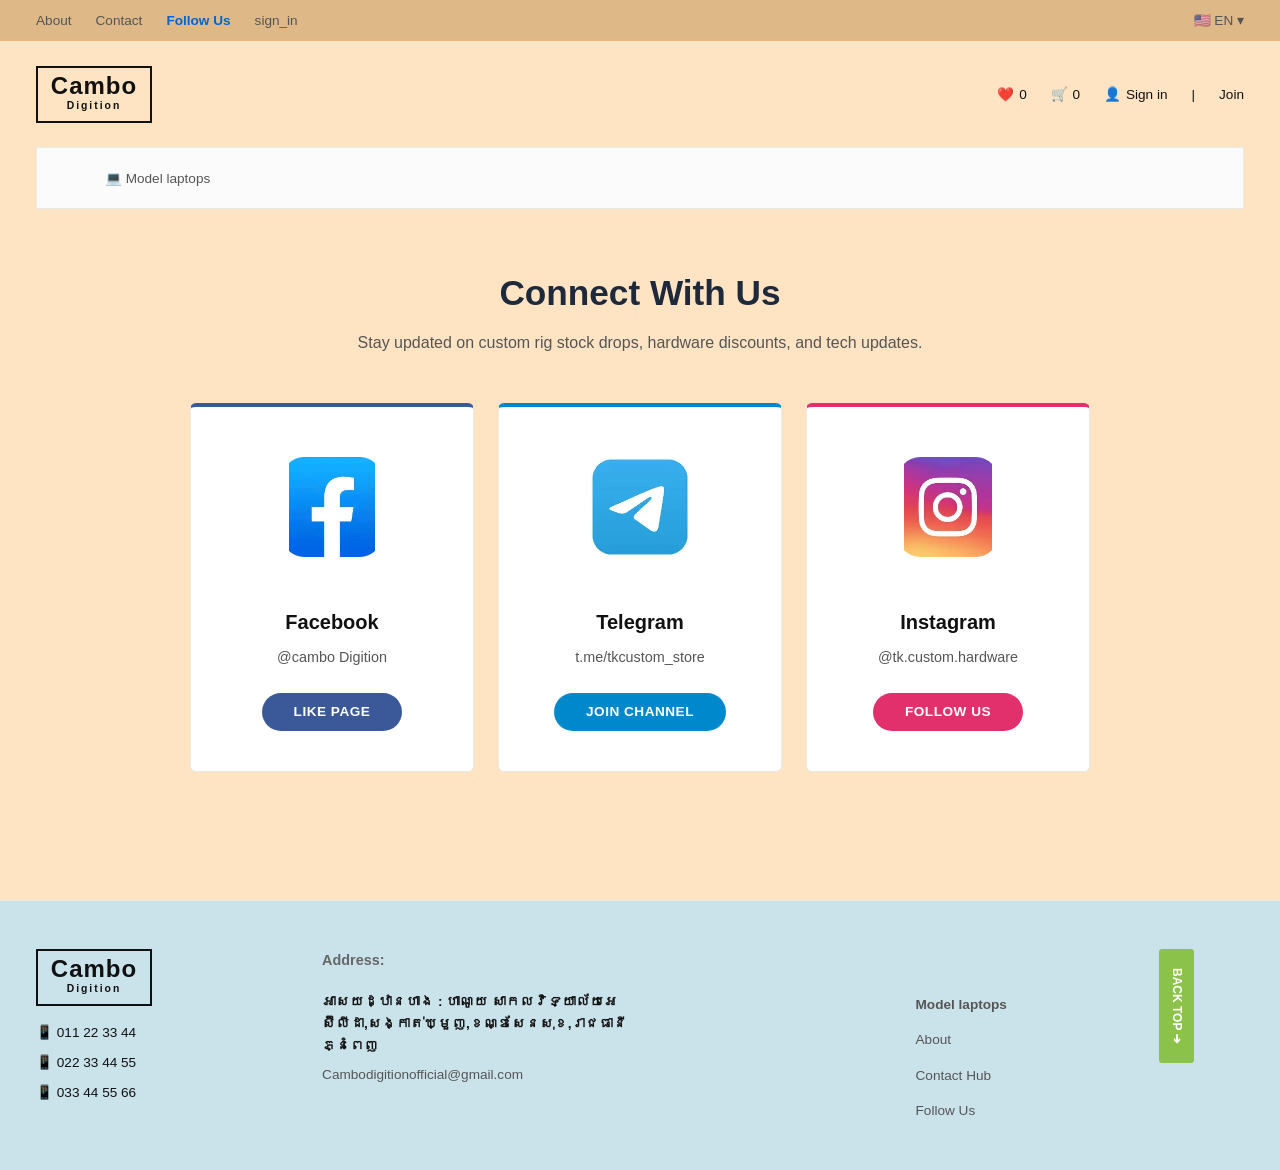
<file: follow_us.html>
<!DOCTYPE html>
<html lang="en">
<head>
    <meta charset="UTF-8">
    <meta name="viewport" content="width=device-width, initial-scale=1.0">
    <title>Follow Us | TK CUSTOM</title>
    <style>
        /* --- CORE STYLING VARIABLES & RESET --- */
        :root {
            --bg-white: #ffffff;
            --bg-light: #f8f9fa;
            --border-grid: #eaeaea;
            --text-dark: #111111;
            --text-gray: #555555;
            --price-red: #d9383a;
            --link-blue: #0064d2;
            --btn-green: #8bc34a;
        }

        * {
            margin: 0;
            padding: 0;
            box-sizing: border-box;
        }

        body {
            background-color: var(--bg-white);
            color: var(--text-dark);
            font-family: -apple-system, BlinkMacSystemFont, "Segoe UI", Roboto, Arial, sans-serif;
            line-height: 1.6;
            background-color: bisque;
        }

        .app-container {
            max-width: 1240px;
            margin: 0 auto;
            padding: 0 1rem;
        }

        /* --- Top Utility Strip --- */
        .top-bar {
            border-bottom: 1px solid var(--border-grid);
            padding: 0.6rem 0;
            font-size: 0.85rem;
            color: var(--text-gray);
            background-color:burlywood
        }

        .top-bar-content {
            display: flex;
            justify-content: space-between;
            align-items: center;
        }

        .top-links {
            display: flex;
            gap: 1.5rem;
        }

        .top-links a {
            color: var(--text-gray);
            text-decoration: none;
        }

        .top-links a.active {
            color: var(--link-blue);
            font-weight: 600;
        }

        .top-links a:hover {
            color: var(--text-dark);
        }

         /* --- Brand Control Header --- */
        .main-header {
            padding: 1.5rem 0;
            display: flex;
            justify-content: space-between;
            align-items: center;
            
            

        }

        .brand-block {
            border: 2px solid var(--text-dark);
            padding: 0.4rem 0.8rem;
            text-align: center;
            text-decoration: none;
            color: var(--text-dark);
            display: inline-block;
        }

        .brand-title {
            font-size: 1.5rem;
            font-weight: 900;
            letter-spacing: 1px;
            line-height: 1;
        }

        .brand-subtitle {
            font-size: 0.65rem;
            font-weight: 700;
            letter-spacing: 2px;
        }

        .header-actions {
            display: flex;
            align-items: center;
            gap: 1.5rem;
            font-size: 0.85rem;
        }

        .action-item {
            display: flex;
            align-items: center;
            gap: 0.3rem;
            cursor: pointer;
            text-decoration: none;
            color: inherit;
        }

        /* --- Navigation Segment Tabs --- */
        .category-nav {
            display: grid;
            grid-template-columns: repeat(5, 1fr);
            border: 1px solid var(--border-grid);
            text-align: center;
            background: #fbfbfb;
            margin-bottom: 2.5rem;
        }

        .category-tab {
            padding: 1.2rem 0;
            border-right: 1px solid var(--border-grid);
            text-decoration: none;
            color: var(--text-gray);
            font-size: 0.85rem;
            font-weight: 500;
            display: flex;
            align-items: center;
            justify-content: center;
            gap: 0.6rem;
        }

        .category-tab:last-child {
            border-right: none;
        }

        .category-tab:hover {
            background-color: #f1f5f9;
        }

        /* --- FOLLOW US SOCIAL GRID WORKSPACE --- */
        .social-workspace {
            padding: 1rem 0 4rem 0;
            max-width: 900px;
            margin: 0 auto;
        }

        .social-heading-box {
            text-align: center;
            margin-bottom: 3rem;
        }

        .social-main-title {
            font-size: 2.2rem;
            font-weight: 800;
            color: #1e293b;
            margin-bottom: 0.5rem;
        }

        .social-subtext {
            font-size: 1rem;
            color: var(--text-gray);
        }

        .social-cards-grid {
            display: grid;
            grid-template-columns: repeat(3, 1fr);
            gap: 1.5rem;
        }

        .social-card {
            border: 1px solid var(--border-grid);
            border-radius: 6px;
            padding: 2.5rem 1.5rem;
            text-align: center;
            text-decoration: none;
            color: var(--text-dark);
            transition: transform 0.2s, box-shadow 0.2s;
            background-color: #ffffff;
        }

        .social-card:hover {
            transform: translateY(-4px);
            box-shadow: 0 4px 12px rgba(0, 0, 0, 0.05);
        }

        /* Brand Colors & Accent Borders */
        .card-facebook { border-top: 4px solid #3b5998; }
        .card-telegram { border-top: 4px solid #0088cc; }
        .card-instagram { border-top: 4px solid #e1306c; }

        .social-icon-large {
            font-size: 3rem;
            margin-bottom: 1rem;
        }

        .social-platform-name {
            font-size: 1.25rem;
            font-weight: 700;
            margin-bottom: 0.5rem;
        }

        .social-handle {
            font-size: 0.9rem;
            color: var(--text-gray);
            margin-bottom: 1.5rem;
        }

        .btn-follow-action {
            display: inline-block;
            padding: 0.5rem 2rem;
            border-radius: 20px;
            font-size: 0.85rem;
            font-weight: 600;
            text-transform: uppercase;
            letter-spacing: 0.5px;
            color: #ffffff;
            text-decoration: none;
        }

        .bg-facebook { background-color: #3b5998; }
        .bg-telegram { background-color: #0088cc; }
        .bg-instagram { background-color: #e1306c; }

        /* --- FOOTER GRID LAYOUT --- */
        .store-footer {
            border-top: 1px solid var(--border-grid);
            padding: 3rem 0;
            margin-top: 4rem;
            background-color: #cae3eb;
        }

        .footer-grid {
            display: grid;
            grid-template-columns: 1.2fr 1.5fr 1fr 1fr 0.4fr;
            gap: 2rem;
        }

        .footer-col-title {
            font-size: 0.9rem;
            font-weight: 700;
            color: #666;
            margin-bottom: 1.2rem;
        }

        .contact-phone-list {
            display: flex;
            flex-direction: column;
            gap: 0.5rem;
            font-size: 0.85rem;
        }

        .khmer-address {
            font-size: 0.85rem;
            line-height: 1.6;
            font-weight: 600;
        }

        .footer-links-list {
            list-style: none;
            display: flex;
            flex-direction: column;
            gap: 0.6rem;
        }

        .footer-links-list a {
            text-decoration: none;
            font-size: 0.85rem;
            color: #555;
        }

        .footer-links-list a:hover {
            color: var(--link-blue);
        }

        .back-top-indicator {
            background-color: var(--btn-green);
            color: #ffffff;
            display: inline-flex;
            align-items: center;
            justify-content: center;
            padding: 1.2rem 0.5rem;
            font-weight: 700;
            font-size: 0.75rem;
            text-transform: uppercase;
            writing-mode: vertical-rl;
            text-orientation: mixed;
            border-radius: 3px;
            cursor: pointer;
            justify-self: end;
        }
        .social-icon {
        width: 120px;      
        height: 120px;    
        object-fit: contain; 
        border-radius: 32px;   
        padding: 10px;      
        background-color: transparent; 
}
    
        /* --- RESPONSIVE MEDIA BREAKS --- */
        @media (max-width: 968px) {
            .social-cards-grid, .footer-grid {
                grid-template-columns: 1fr;
                gap: 2rem;
            }
            .category-nav {
                grid-template-columns: repeat(1, 1fr);
            }
        }
    </style>
</head>
<body>

    <div class="top-bar">
        <div class="app-container top-bar-content">
            <div class="top-links">
                <a href="about.html">About</a>
                <a href="contact.html">Contact</a>
                <a href="follow_us.html" class="active">Follow Us</a>
                <a href="sign_in.html">sign_in</a>
            </div>
            <div><span>🇺🇸 EN ▾</span></div>
        </div>
    </div>

    <div class="app-container">
        
        <header class="main-header">
            <a href="index.html" class="brand-block">
                <div class="brand-title">Cambo</div>
                <div class="brand-subtitle">Digition</div>
            </a>
            
            <div class="header-actions">
                <div class="action-item">❤️ <span>0</span></div>
                <div class="action-item">🛒 <span>0</span></div>
                <a href="sign_in.html" class="action-item">👤 <span>Sign in</span></a>
                <div>|</div>
                <a href="sign_in.html" class="action-item"><span>Join</span></a>
            </div>
        </header>

        <nav class="category-nav">
            <a href="index.html" class="category-tab"><span>💻 Model laptops</span></a>
        </nav>

        <main class="social-workspace">
            <div class="social-heading-box">
                <h1 class="social-main-title">Connect With Us</h1>
                <p class="social-subtext">Stay updated on custom rig stock drops, hardware discounts, and tech updates.</p>
            </div>

            <div class="social-cards-grid">
                
                <a href="https://facebook.com" target="_blank" class="social-card card-facebook">
                    <div class="social-icon-large" style="color: #3b5998;"><img src="image/OIP.webp"class="social-icon" alt="Facebook"></div>
                    <div class="social-platform-name">Facebook</div>
                    <div class="social-handle">@cambo Digition</div>
                    <span class="btn-follow-action bg-facebook">Like Page</span>
                </a>

                <a href="https://telegram.org" target="_blank" class="social-card card-telegram">
                    <div class="social-icon-large" style="color: #0088cc;"><img src="image/OIP (1).webp"class="social-icon" alt="Telegram"></div>
                    <div class="social-platform-name">Telegram</div>
                    <div class="social-handle">t.me/tkcustom_store</div>
                    <span class="btn-follow-action bg-telegram">Join Channel</span>
                </a>

                <a href="https://instagram.com" target="_blank" class="social-card card-instagram">
                    <div class="social-icon-large" style="color: #e1306c;"><img Src="image/OIP (2).webp"class="social-icon" alt="Instagram"></div>
                    <div class="social-platform-name">Instagram</div>
                    <div class="social-handle">@tk.custom.hardware</div>
                    <span class="btn-follow-action bg-instagram">Follow Us</span>
                </a>

            </div>
        </main>

    </div>

    <footer class="store-footer">
        <div class="app-container footer-grid">
            <div>
                <a href="index.html" class="brand-block" style="margin-bottom: 1rem;">
                    <div class="brand-title">Cambo</div>
                    <div class="brand-subtitle">Digition</div>
                </a>
                <div class="contact-phone-list">
                    <div>📱 011 22 33 44</div>
                    <div>📱 022 33 44 55</div>
                    <div>📱 033 44 55 66</div>
                </div>
            </div>

            <div>
                <div class="footer-col-title">Address:</div>
                <p class="khmer-address">អាសយដ្ឋានហាង : ហាណូយ​ សាកលវិទ្យាល័យអេស៊ីលីដា​,សង្កាត់ឃ្មួញ,ខណ្ឌសែនសុខ,រាជធានីភ្នំពេញ</p>
                <p style="font-size: 0.85rem; margin-top:0.5rem; color: var(--text-gray);">Cambodigitionofficial@gmail.com</p>
            </div>

            <div>
                <ul class="footer-links-list"></ul>
            </div>

            <div>
                <div class="footer-col-title">&nbsp;</div>
                <ul class="footer-links-list">
                    <li><a href="index.html"><strong>Model laptops</strong></a></li>
                    <li><a href="about.html">About</a></li>
                    <li><a href="contact.html">Contact Hub</a></li>
                    <li><a href="follow_us.html">Follow Us</a></li>
                </ul>
            </div>

            <div>
                <div class="back-top-indicator" onclick="window.scrollTo({top: 0, behavior: 'smooth'});">BACK TOP ➔</div>
            </div>
        </div>
    </footer>

</body>
</html>
</file>
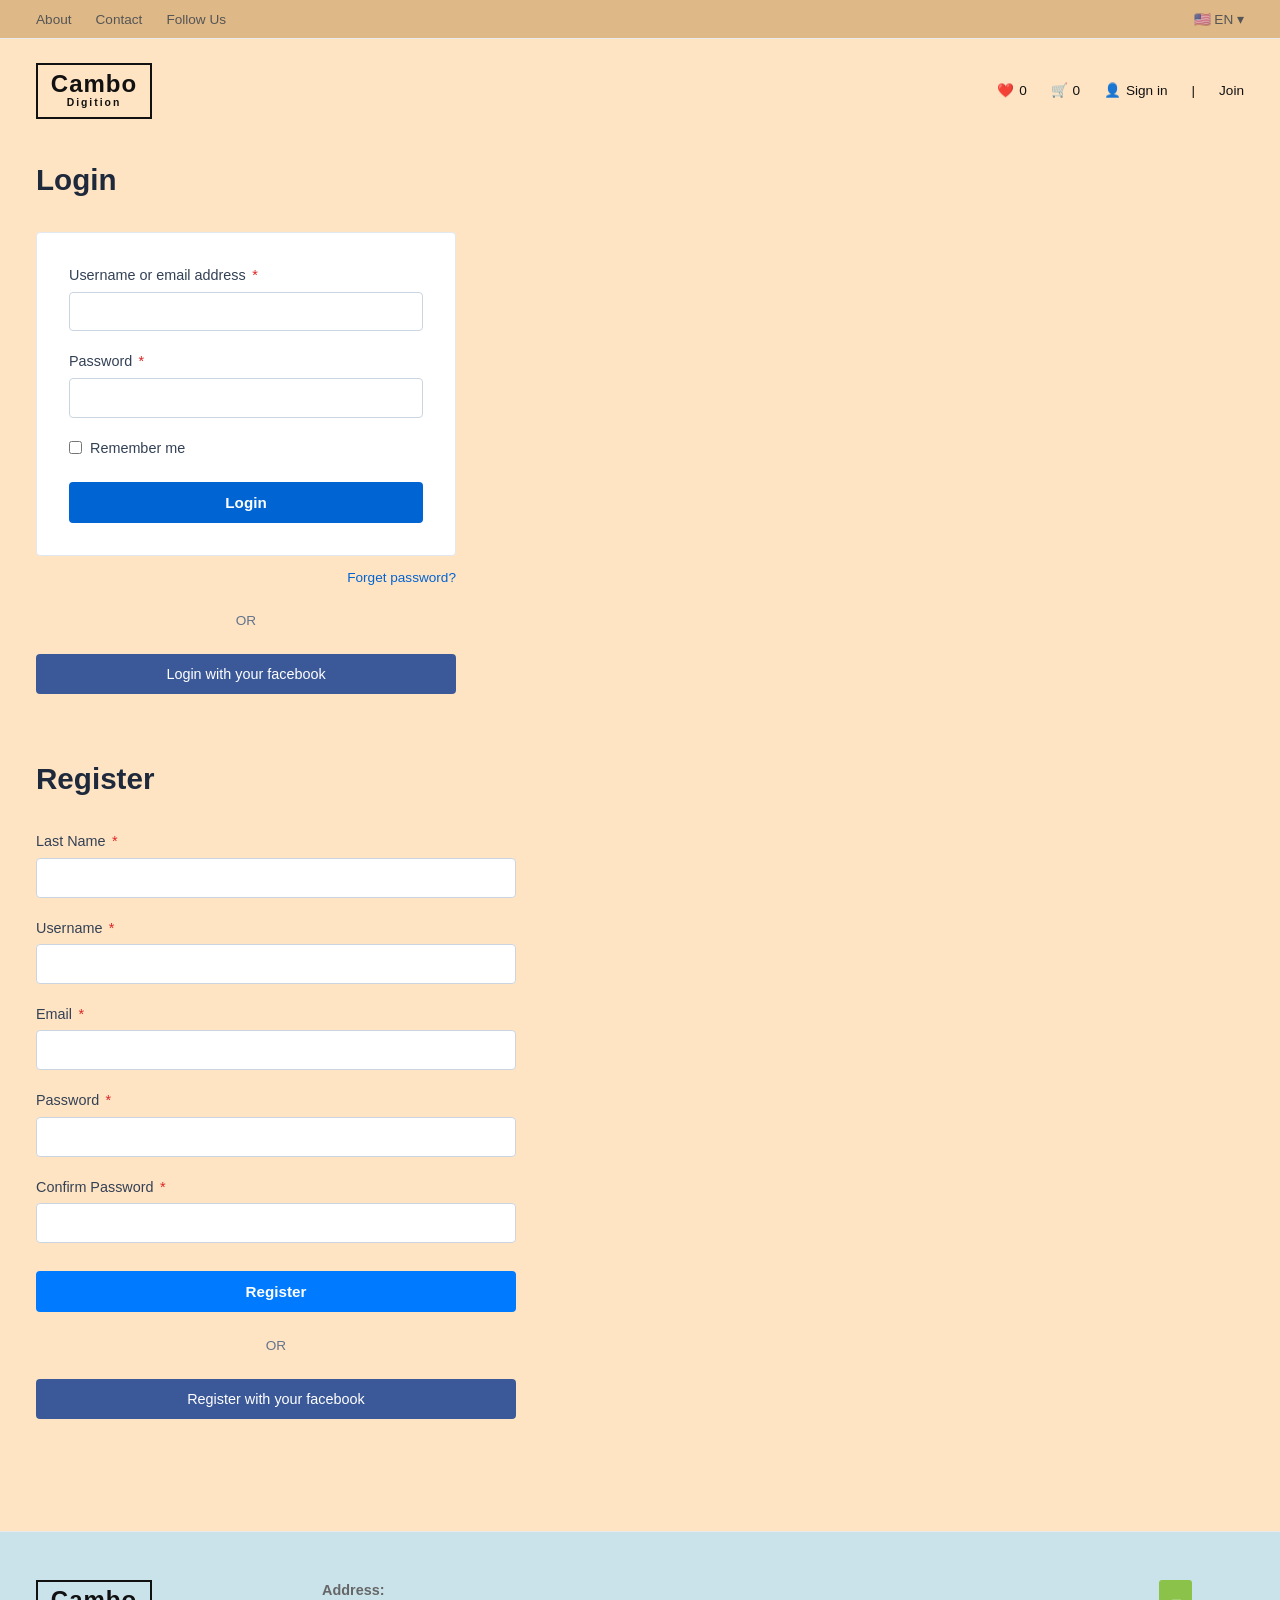
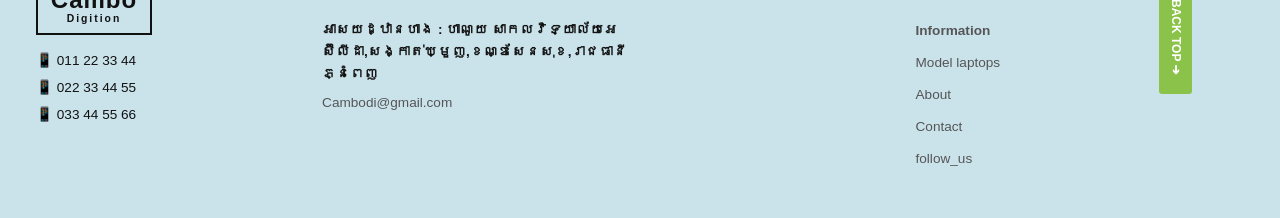
<file: sign_in.html>
<!DOCTYPE html>
<html lang="en">
<head>
    <meta charset="UTF-8">
    <meta name="viewport" content="width=device-width, initial-scale=1.0">
    <title>Account Gateway | CamboDigitionn</title>
    <style>
        /* --- CORE STYLING VARIABLES & RESET --- */
        :root {
            --bg-white: #ffffff;
            --bg-light: #f8f9fa;
            --border-grid: #eaeaea;
            --text-dark: #111111;
            --text-gray: #555555;
            --price-red: #d9383a;
            --link-blue: #0064d2;
            --btn-green: #8bc34a;
        }

        * {
            margin: 0;
            padding: 0;
            box-sizing: border-box;
        }

        body {
            background-color:bisque;
            color: var(--text-dark);
            font-family: -apple-system, BlinkMacSystemFont, "Segoe UI", Roboto, Arial, sans-serif;
            line-height: 1.4;
        }

        .app-container {
            max-width: 1240px;
            margin: 0 auto;
            padding: 0 1rem;
        }

        /* --- Top Utility Strip --- */
        .top-bar {
            border-bottom: 1px solid var(--border-grid);
            padding: 0.6rem 0;
            font-size: 0.85rem;
            color: var(--text-gray);
            background-color: burlywood;
        }

        .top-bar-content {
            display: flex;
            justify-content: space-between;
            align-items: center;
        }

        .top-links {
            display: flex;
            gap: 1.5rem;
        }

        .top-links a {
            color: var(--text-gray);
            text-decoration: none;
        }

        .top-links a:hover {
            color: var(--text-dark);
        }

        /* --- Brand Control Header --- */
        .main-header {
            padding: 1.5rem 0;
            display: flex;
            justify-content: space-between;
            align-items: center;
        }

        .brand-block {
            border: 2px solid var(--text-dark);
            padding: 0.4rem 0.8rem;
            text-align: center;
            text-decoration: none;
            color: var(--text-dark);
            display: inline-block;
        }

        .brand-title {
            font-size: 1.5rem;
            font-weight: 900;
            letter-spacing: 1px;
            line-height: 1;
        }

        .brand-subtitle {
            font-size: 0.65rem;
            font-weight: 700;
            letter-spacing: 2px;
        }

        .header-actions {
            display: flex;
            align-items: center;
            gap: 1.5rem;
            font-size: 0.85rem;
        }

        .action-item {
            display: flex;
            align-items: center;
            gap: 0.3rem;
            cursor: pointer;
        }

        /* --- Navigation Segment Tabs --- */
        .category-nav {
            display: grid;
            grid-template-columns: repeat(5, 1fr);
            border: 1px solid var(--border-grid);
            text-align: center;
            background: #fbfbfb;
            margin-bottom: 2.5rem;
        }

        .category-tab {
            padding: 1.2rem 0;
            border-right: 1px solid var(--border-grid);
            text-decoration: none;
            color: var(--text-gray);
            font-size: 0.85rem;
            font-weight: 500;
            display: flex;
            align-items: center;
            justify-content: center;
            gap: 0.6rem;
        }

        .category-tab:last-child {
            border-right: none;
        }

        /* --- SPLIT AUTHENTICATION GRID SYSTEM --- */
        .auth-split-grid {
            display: grid;
            grid-template-columns: 1fr 1.2fr;
            gap: 4rem;
            padding: 1rem 0 3rem 0;
            align-items: start;
        }

        .auth-column-title {
            font-size: 1.85rem;
            font-weight: 700;
            color: #1e293b;
            margin-bottom: 2rem;
        }

        /* Form Subcontainers */
        .login-border-box {
            border: 1px solid #e2e8f0;
            border-radius: 4px;
            padding: 2rem;
            background-color: #ffffff;
            max-width: 420px;
        }

        .auth-form-group {
            display: flex;
            flex-direction: column;
            gap: 0.4rem;
            margin-bottom: 1.25rem;
        }

        .auth-form-group label {
            font-size: 0.9rem;
            color: #334155;
        }

        .required-star {
            color: #dc2626;
            margin-left: 0.15rem;
        }

        .auth-form-group input {
            width: 100%;
            padding: 0.65rem 0.75rem;
            border: 1px solid #cbd5e1;
            border-radius: 4px;
            font-size: 0.95rem;
            outline: none;
        }

        .remember-me-wrap {
            display: flex;
            align-items: center;
            gap: 0.5rem;
            font-size: 0.9rem;
            color: #334155;
            margin-bottom: 1.5rem;
            cursor: pointer;
        }

        /* Auth Control Buttons */
        .btn-primary-auth {
            width: 100%;
            background-color: #0064d2;
            color: #ffffff;
            border: none;
            padding: 0.75rem;
            font-size: 0.95rem;
            font-weight: 600;
            border-radius: 4px;
            cursor: pointer;
            text-align: center;
        }

        .btn-primary-auth.btn-register {
            background-color: #007bff;
            max-width: 480px;
        }

        .forgot-password-link {
            display: block;
            text-align: right;
            font-size: 0.85rem;
            color: #0064d2;
            text-decoration: none;
            margin-top: 0.75rem;
            max-width: 420px;
        }

        .auth-divider-text {
            text-align: center;
            font-size: 0.85rem;
            color: #64748b;
            margin: 1.5rem 0;
            font-weight: 500;
            max-width: 420px;
        }

        .btn-facebook-auth {
            display: block;
            width: 100%;
            background-color: #3b5998;
            color: #ffffff;
            border: none;
            padding: 0.75rem;
            font-size: 0.9rem;
            font-weight: 500;
            border-radius: 4px;
            text-align: center;
            text-decoration: none;
            cursor: pointer;
            max-width: 420px;
        }

        /* Register width match adjustments */
        section form[style*="max-width: 480px"] ~ .auth-divider-text,
        section form[style*="max-width: 480px"] ~ .btn-facebook-auth {
            max-width: 480px;
        }

        /* --- FOOTER GRID LAYOUT --- */
        .store-footer {
            border-top: 1px solid var(--border-grid);
            padding: 3rem 0;
            margin-top: 4rem;
            background-color: #cae3eb;
        }

        .footer-grid {
            display: grid;
            grid-template-columns: 1.2fr 1.5fr 1fr 1fr 0.4fr;
            gap: 2rem;
        }

        .footer-col-title {
            font-size: 0.9rem;
            font-weight: 700;
            color: #666;
            margin-bottom: 1.2rem;
        }

        .contact-phone-list {
            display: flex;
            flex-direction: column;
            gap: 0.5rem;
            font-size: 0.85rem;
        }

        .khmer-address {
            font-size: 0.85rem;
            line-height: 1.6;
            font-weight: 600;
        }

        .footer-links-list {
            list-style: none;
            display: flex;
            flex-direction: column;
            gap: 0.6rem;
        }

        .footer-links-list a {
            text-decoration: none;
            font-size: 0.85rem;
            color: #555;
        }

        .footer-links-list a:hover {
            color: var(--link-blue);
        }

        .back-top-indicator {
            background-color: var(--btn-green);
            color: #ffffff;
            display: inline-flex;
            align-items: center;
            justify-content: center;
            padding: 1.2rem 0.5rem;
            font-weight: 700;
            font-size: 0.75rem;
            text-transform: uppercase;
            writing-mode: vertical-rl;
            text-orientation: mixed;
            border-radius: 3px;
            cursor: pointer;
            justify-self: end;
        }

        /* --- RESPONSIVE MEDIA BREAKS --- */
        @media (max-width: 968px) {
            .auth-split-grid, .footer-grid {
                grid-template-columns: 1fr;
                gap: 2.5rem;
            }
            .category-nav {
                grid-template-columns: repeat(3, 1fr);
            }
            .login-border-box, .btn-facebook-auth, .auth-divider-text, .forgot-password-link, section form[style*="max-width: 480px"] {
                max-width: 100% !important;
            }
        }
    </style>
</head>
<body>

    <div class="top-bar">
        <div class="app-container top-bar-content">
            <div class="top-links">
                <a href="about.html">About</a>
                <a href="contact.html">Contact</a>
                <a href="follow_us.html">Follow Us</a>
            </div>
            <div><span>🇺🇸 EN ▾</span></div>
        </div>
    </div>

    <div class="app-container">
        
        <header class="main-header">
            <a href="index.html" class="brand-block">
                <div class="brand-title">Cambo</div>
                <div class="brand-subtitle">Digition</div>
            </a>
            
            <div class="header-actions">
                <div class="action-item">❤️ <span>0</span></div>
                <div class="action-item">🛒 <span>0</span></div>
                <div class="action-item">👤 <span>Sign in</span></div>
                <div>|</div>
                <div class="action-item"><span>Join</span></div>
            </div>
        </header>

          <form action="index.html"></form>
        <div class="auth-split-grid">
            
            <section>
                <h2 class="auth-column-title">Login</h2>
                
                <div class="login-border-box">
                    <form onsubmit="event.preventDefault(); alert('Sign-In request verified.');">
                        <div class="auth-form-group">
                            <label for="login-user">Username or email address <span class="required-star">*</span></label>
                            <input type="text" id="login-user" required>
                        </div>

                        <div class="auth-form-group">
                            <label for="login-pass">Password <span class="required-star">*</span></label>
                            <input type="password" id="login-pass" required>
                        </div>

                        <label class="remember-me-wrap">
                            <input type="checkbox" id="remember-check">
                            <span>Remember me</span>
                        </label>

                        <button type="submit" class="btn-primary-auth">Login</button>
                    </form>
                </div>

                <a href="#" class="forgot-password-link">Forget password?</a>
                
                <div class="auth-divider-text">OR</div>
                
                
            <button class="btn-facebook-auth" onclick="alert('Redirecting to Facebook security token stream...');">Login with your facebook</button>
            <a href="index.html"></a>
            </section>

           <form action="index.html"></form>
            <section>
                <h2 class="auth-column-title">Register</h2>
                
                <form onsubmit="event.preventDefault(); alert('Account compiled. Verification link dispatched.');" style="max-width: 480px;">
                    <div class="auth-form-group">
                        <label for="reg-lastname">Last Name <span class="required-star">*</span></label>
                        <input type="text" id="reg-lastname" required>
                    </div>

                    <div class="auth-form-group">
                        <label for="reg-user">Username <span class="required-star">*</span></label>
                        <input type="text" id="reg-user" required>
                    </div>

                    <div class="auth-form-group">
                        <label for="reg-email">Email <span class="required-star">*</span></label>
                        <input type="email" id="reg-email" required>
                    </div>

                    <div class="auth-form-group">
                        <label for="reg-pass">Password <span class="required-star">*</span></label>
                        <input type="password" id="reg-pass" required>
                    </div>

                    <div class="auth-form-group">
                        <label for="reg-confirm">Confirm Password <span class="required-star">*</span></label>
                        <input type="password" id="reg-confirm" required>
                    </div>

                    <button type="submit" class="btn-primary-auth btn-register" style="margin-top: 0.5rem;">Register</button>
                </form>

                <div class="auth-divider-text">OR</div>
                
                <button class="btn-facebook-auth" onclick="alert('Syncing details with Facebook framework API...');">Register with your facebook</button>
                <a href="index.html"></a>
            </section>

        </div>

    </div>

    <footer class="store-footer">
        <div class="app-container footer-grid">
            <div>
                <a href="index.html" class="brand-block" style="margin-bottom: 1rem;">
                    <div class="brand-title">Cambo</div>
                    <div class="brand-subtitle">Digition</div>
                </a>
                <div class="contact-phone-list">
                    <div>📱 011 22 33 44</div>
                    <div>📱 022 33 44 55</div>
                    <div>📱 033 44 55 66</div>
                </div>
            </div>

            <div>
                <div class="footer-col-title">Address:</div>
                <p class="khmer-address">អាសយដ្ឋានហាង : ហាណូយ​ សាកលវិទ្យាល័យអេស៊ីលីដា​,សង្កាត់ឃ្មួញ,ខណ្ឌសែនសុខ,រាជធានីភ្នំពេញ</p>
                <p style="font-size: 0.85rem; margin-top:0.5rem; color: var(--text-gray);">Cambodi@gmail.com</p>
            </div>

            <div>
                <ul class="footer-links-list"></ul>
            </div>

            <div>
                <div class="footer-col-title">&nbsp;</div>
                <ul class="footer-links-list">
                    <li><a href="#"><strong>Information</strong></a></li>
                    <li><a href="index.html">Model laptops</a></li>
                    <li><a href="about.html">About</a></li>
                    <li><a href="contact.html">Contact </a></li>
                    <li><a href="follow_us.html">follow_us</a></li>
                </ul>
            </div>

            <div>
                <div class="back-top-indicator" onclick="window.scrollTo({top: 0, behavior: 'smooth'});">BACK TOP ➔</div>
            </div>
        </div>
    </footer>

</body>
</html>
</file>
<file: style.css>
/* --- variable of colors  --- */
:root {
    --bg-white: #ffffff;
    --bg-light: #f8f9fa;
    --border-grid: #eaeaea;
    --text-dark: #111111;
    --text-gray: #555555;
    --price-red: #d9383a;
    --link-blue: #0064d2;
    --btn-green: #8bc34a;
}

* {
    margin: 0;
    padding: 0;
    box-sizing: border-box;
}

body {
    background-color:bisque;
    color: var(--text-dark);
    font-family: -apple-system, BlinkMacSystemFont, "Segoe UI", Roboto, Arial, sans-serif;
    line-height: 1.4;
}

.app-container {
    max-width: 1240px;
    margin: 0 auto;
    padding: 0 1rem;
}

/* --- Top Utility Strip --- */
.top-bar {
    border-bottom: 1px solid var(--border-grid);
    padding: 0.6rem 0;
    font-size: 0.85rem;
    color: var(--text-gray);
    background-color: burlywood;
}

.top-bar-content {
    display: flex;
    justify-content: space-between;
    align-items: center;
    
}

.top-links {
    display: flex;
    gap: 1.5rem;
}

.top-links a {
    color: var(--text-gray);
    text-decoration: none;
}

.top-links a:hover {
    color: var(--text-dark);
}

/* --- Brand Control Header --- */
.main-header {
    padding: 1.5rem 0;
    display: flex;
    justify-content: space-between;
    align-items: center;


}

.brand-block {
    border: 2px solid var(--text-dark);
    padding: 0.4rem 0.8rem;
    text-align: center;
    text-decoration: none;
    color: var(--text-dark);
    display: inline-block;
    
    
}

.brand-title {
    font-size: 1.5rem;
    font-weight: 900;
    letter-spacing: 1px;
    line-height: 1;
}

.brand-subtitle {
    font-size: 0.65rem;
    font-weight: 700;
    letter-spacing: 2px;
}

.header-actions {
    display: flex;
    align-items: center;
    gap: 1.5rem;
    font-size: 0.85rem;
    
}

.action-item {
    display: flex;
    align-items: center;
    gap: 0.3rem;
    cursor: pointer;
}

  <!-- Category Menu Tab Strips --->
.category-nav {
    display: grid;
    grid-template-columns: repeat(1, 1fr);
    border: 1px solid var(--border-grid);
    text-align: center;
    
}

.category-tab {
    padding: 1.2rem 0;
    border-right: 1px solid var(--border-grid);
    text-decoration: none;
    color: var(--text-gray);
    font-size: 0.85rem;
    font-weight: 500;
    display: flex;
    align-items: center;
    justify-content: center;
    gap: 0.6rem;
}

.category-tab:last-child {
    border-right: none;
}

.category-tab.tab-active {
    color: var(--link-blue);
    background: #ffffff;
}

.category-icon {
    width: 24px;
    height: auto;
    object-fit: contain;
}

/* --- Master Catalog Layout Split --- */RR
/*  ASUS and Lenovo */
.brand-menu {
    list-style-type: none;
    padding: 0;
    margin-bottom: 15px;
}

.brand-menu li {
    margin-bottom: 8px;
}

.brand-menu li a {
    text-decoration: none;
    color: #1d1c1f9d; 
    font-weight: bold;
}

.brand-menu li a:hover {
    text-decoration: underline;
}
.catalog-layout {
    display: grid;
    grid-template-columns: 180px 1fr;
    gap: 1.5rem;
    padding: 2rem 0;
}

/* Sidebar Brand Selection Filters */

.filter-sidebar {
    display: flex;
    flex-direction: column;
    gap: 1.5rem;
}

.filter-heading {
    font-size: 0.85rem;
    font-weight: 700;
    color: var(--text-gray);
    margin-bottom: 0.5rem;
}

.brand-logo-list {
    display: flex;
    flex-direction: column;
    gap: 1rem;
}

.brand-logo-item img {
    max-width: 100px;
    height: auto;
    display: block;
    cursor: pointer;
    opacity: 0.85;
}

.brand-logo-item img:hover {
    opacity: 1;
}

/* Catalog Grid Block Matrix */
.product-stream {
    display: flex;
    flex-direction: column;
    gap: 1.5rem;
    background-color:bisque;
}

.banner-showcase {
    width: 100%;
    border: 1px solid var(--border-grid);
    overflow: hidden;
}

.banner-img {
    width: 100%;
    height: auto;
    display: block;
}

.products-matrix {
    display: grid;
    grid-template-columns: repeat(3, 1fr);
    border-left: 1px solid var(--border-grid);
    border-top: 1px solid var(--border-grid);
}

.product-card {
    background-color: var(--bg-white);
    padding: 1.5rem;
    display: flex;
    flex-direction: column;
    border-right: 1px solid var(--border-grid);
    border-bottom: 1px solid var(--border-grid);
}

.product-image-wrap {
    text-align: center;
    margin-bottom: 1.5rem;
    min-height: 160px;
    display: flex;
    align-items: center;
    justify-content: center;
}

.product-thumb {
    max-width: 90%;
    max-height: 160px;
    object-fit: contain;
}

.product-meta-wrap {
    display: flex;
    flex-direction: column;
}

.product-model {
    font-size: 0.85rem;
    font-weight: 600;
    text-align: center;
    color: #333;
    margin-bottom: 0.5rem;
    min-height: 2.5rem;
}

.product-price {
    font-size: 1.6rem;
    font-weight: 700;
    color: var(--price-red);
    text-align: center;
    margin-bottom: 1rem;
}

.specs-list {
    list-style: none;
    font-size: 0.8rem;
    color: #444444;
    display: flex;
    flex-direction: column;
    gap: 0.2rem;
    margin-bottom: 1rem;
}

.spec-highlight {
    color: var(--price-red);
    font-weight: 600;
}

.bundle-divider {
    border-top: 1px dashed #cccccc;
    margin: 0.75rem 0;
}

.bundle-title {
    font-size: 0.75rem;
    font-weight: 700;
    color: var(--text-gray);
    margin-bottom: 0.25rem;
}

/* --- Contact Page Structural Configuration --- */
.contact-workspace {
    display: grid;
    grid-template-columns: 1.1fr 1fr;
    gap: 4rem;
    padding: 2.5rem 0;
    align-items: start;
}

.contact-heading {
    font-size: 1.75rem;
    font-weight: 700;
    color: #1e293b;
    margin-bottom: 0.5rem;
}

.contact-subtext {
    font-size: 0.95rem;
    color: var(--text-gray);
    margin-bottom: 2rem;
}

.native-contact-form {
    display: flex;
    flex-direction: column;
    gap: 1.5rem;
}

.form-row {
    display: grid;
    grid-template-columns: 90px 1fr;
    align-items: center;
    gap: 1rem;
}

.form-row.textarea-row {
    align-items: start;
}

.form-row label {
    font-size: 0.95rem;
    color: #334155;
}

.required-star {
    color: #dc2626;
    margin-left: 0.15rem;
}

.form-row input,
.form-row textarea {
    width: 100%;
    padding: 0.65rem 0.75rem;
    border: 1px solid #cbd5e1;
    border-radius: 4px;
    font-family: inherit;
    font-size: 0.95rem;
    outline: none;
}

.submit-container {
    display: flex;
    justify-content: flex-end;
}

.btn-blue-send {
    background-color: #0064d2;
    color: #ffffff;
    border: none;
    padding: 0.7rem 2.8rem;
    font-size: 0.95rem;
    font-weight: 500;
    border-radius: 4px;
    cursor: pointer;
}

.info-sidebar-block {
    display: flex;
    flex-direction: column;
    gap: 1.8rem;
    padding-left: 1.5rem;
}

.info-section-node {
    display: flex;
    gap: 0.8rem;
    align-items: start;
}

.info-icon {
    font-size: 1.2rem;
}

.info-text-wrap {
    display: flex;
    flex-direction: column;
    gap: 0.3rem;
}

.info-title {
    font-size: 0.85rem;
    font-weight: 700;
    color: #64748b;
    letter-spacing: 0.5px;
}

.info-detail-content {
    font-size: 0.9rem;
    color: #1e293b;
    line-height: 1.5;
}

/* --- Structured Regional Footer Section --- */
.store-footer {
    border-top: 1px solid var(--border-grid);
    padding: 3rem 0;
    margin-top: 4rem;
    background-color: #cae3eb;
}

.footer-grid {
    display: grid;
    grid-template-columns: 1.2fr 1.5fr 1fr 1fr 0.4fr;
    gap: 2rem;
}

.footer-col-title {
    font-size: 0.9rem;
    font-weight: 700;
    color: #666;
    margin-bottom: 1.2rem;
}

.contact-phone-list {
    display: flex;
    flex-direction: column;
    gap: 0.5rem;
    font-size: 0.85rem;
}

.khmer-address {
    font-size: 0.85rem;
    line-height: 1.6;
    font-weight: 600;
}

.footer-links-list {
    list-style: none;
    display: flex;
    flex-direction: column;
    gap: 0.6rem;
}

.footer-links-list a {
    text-decoration: none;
    font-size: 0.85rem;
    color: #555;
}

.footer-links-list a:hover {
    color: var(--link-blue);
}

.back-top-indicator {
    background-color: var(--btn-green);
    color: #ffffff;
    display: inline-flex;
    align-items: center;
    justify-content: center;
    padding: 1.2rem 0.5rem;
    font-weight: 700;
    font-size: 0.75rem;
    text-transform: uppercase;
    writing-mode: vertical-rl;
    text-orientation: mixed;
    border-radius: 3px;
    cursor: pointer;
    gap: 0.5rem;
}

@media (max-width: 768px) {
    .catalog-layout, .contact-workspace, .footer-grid {
        grid-template-columns: 1fr;
    }
    .products-matrix {
        grid-template-columns: 1fr;
    }
    .category-nav {
        grid-template-columns: repeat(3, 1fr);
    }
}
</file>
